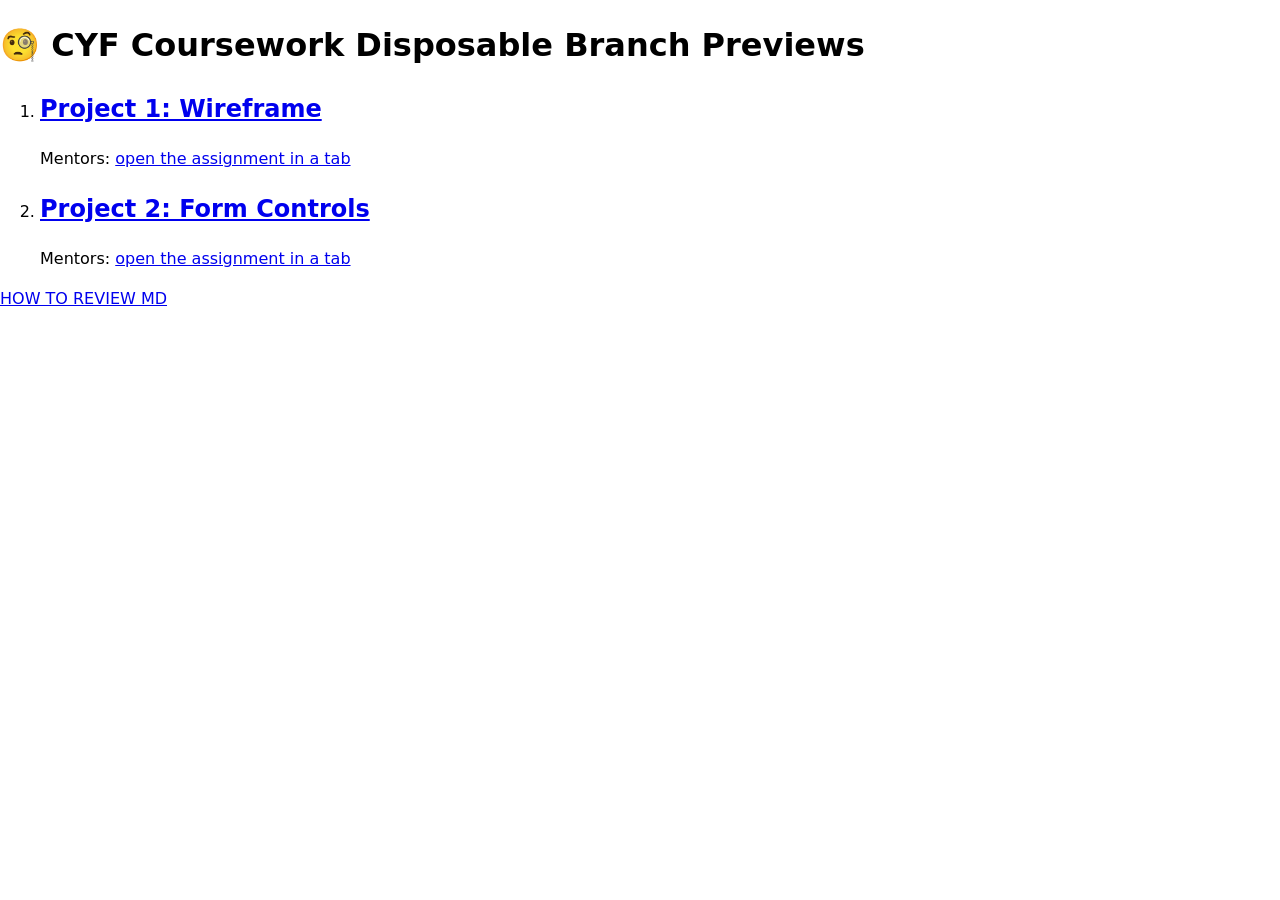
<file: index.html>
<!DOCTYPE html>
<html lang="en">
  <head>
    <meta charset="UTF-8" />
    <meta name="viewport" content="width=device-width, initial-scale=1.0" />
    <title>Coursework</title>
    <style>
      :root {
        --paper: oklch(7 0 0);
        --ink: color-mix(in oklab, var(--color) 5%, black);
        --font: 100%/1.5 system-ui;
        --space: clamp(6px, 6px + 2vw, 15px);
        --line: 1px solid;
      }
      body {
        background: var(--paper);
        color: var(--ink);
        font: var(--font);
        max-width: 1280px;
        margin: 0 auto;
      }
    </style>
  </head>
  <body>
    <header><h1>🧐 CYF Coursework Disposable Branch Previews</h1></header>
    <main>
      <ol>
        <li>
          <h2><a href="/Wireframe">Project 1: Wireframe</a></h2>
          <p>
            Mentors:
            <a href="Wireframe/readme.md">open the assignment in a tab</a>
          </p>
        </li>
        <li>
          <h2><a href="/Form-Controls">Project 2: Form Controls</a></h2>
          <p>
            Mentors:
            <a href="Form-Controls/readme.md">open the assignment in a tab</a>
          </p>
        </li>
      </ol>
    </main>
    <footer><a href="HOW_TO_REVIEW.md">HOW TO REVIEW MD</a></footer>
  </body>
</html>
</file>
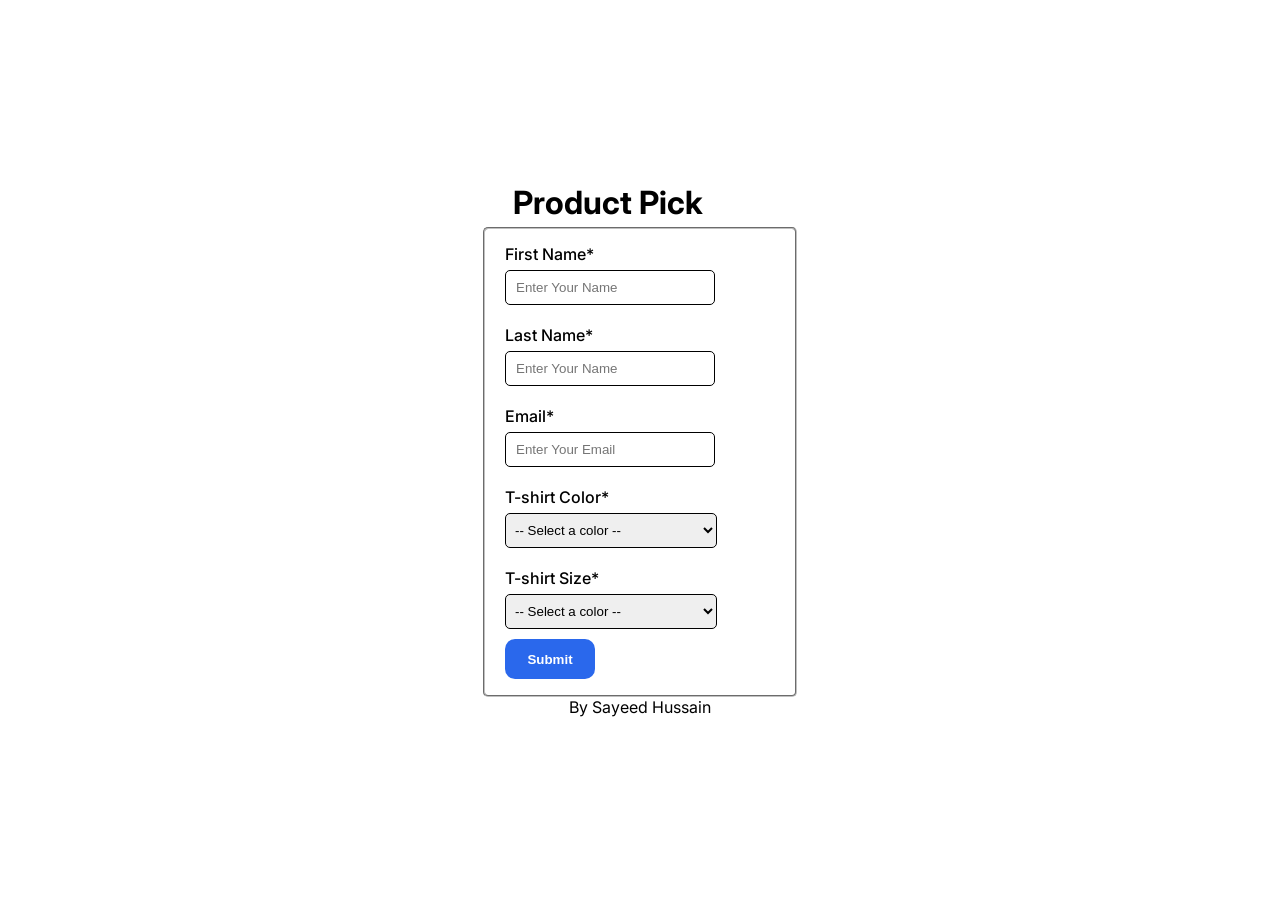
<file: Form-Controls/index.html>
<!DOCTYPE html>
<html lang="en">

<head>
  <meta charset="UTF-8">
  <meta http-equiv="X-UA-Compatible" content="IE=edge">
  <title>My form exercise</title>
  <meta name="description" content="">
  <meta name="viewport" content="width=device-width, initial-scale=1">

  <!-- this is a google font link -->
  <link rel="preconnect" href="https://fonts.googleapis.com">
  <link rel="preconnect" href="https://fonts.gstatic.com" crossorigin>
  <link
    href="https://fonts.googleapis.com/css2?family=Inter:ital,opsz,wght@0,14..32,100..900;1,14..32,100..900&family=Open+Sans:ital,wght@0,300..800;1,300..800&display=swap"
    rel="stylesheet">


  <!-- This is a css link -->
  <link rel="stylesheet" href="style.css">
</head>

<body class="font">

  <div class="form">

    <!-- This is a header section -->
    <header class="hd">
      <h1>Product Pick</h1>
    </header>



    <main>
      <form>

        <fieldset>
          <div class="all">

            <!-- This is a customer name input -->

            <div>
              <label class="blk" for="nam">First Name* </label>
              <input type="text" id="nam" name="name" placeholder="Enter Your Name" pattern=".*\S.*\S.*" required>
            </div>

            <br>

            <div>
              <label class="blk" for="nams">Last Name* </label>
              <input type="text" id="nams" name="name" placeholder="Enter Your Name" pattern=".*\S.*\S.*" required>
            </div>

            <br>


            <!-- This is a customer email input -->
            <div>
              <label class="blk" for="mail">Email* </label>
              <input type="email" id="mail" placeholder="Enter Your Email" name="Email" required>
            </div>

            <br>

            <!-- This is a color section -->

            <div class="AllClr">
              <label class="blk" for="clr"> T-shirt Color*</label>
              <select name="Color" id="clr" required>
                <option value="">-- Select a color -- </option>
                <option value="red">Red</option>
                <option value="blue"> Blue</option>
                <option value="yellow">Yellow</option>
              </select>
            </div>

            <br>


            <!-- This is a size option -->

            <div>
              <label class="blk" for="sz"> T-shirt Size*</label>
              <select name="Size" id="sz" required>
                <option value="">-- Select a color -- </option>
                <option value="xs">XS</option>
                <option value="s">S</option>
                <option value="m">M</option>
                <option value="l">L</option>
                <option value="xl">XL</option>
                <option value="xxl">XXL</option>
              </select>

              <button class="btn" type="submit"> Submit </button>
            </div>

          </div>
        </fieldset>

      </form>
    </main>
    <footer>
      <!-- change to your name-->
      <p>By Sayeed Hussain </p>
    </footer>
  </div>
</body>

</html>
</file>
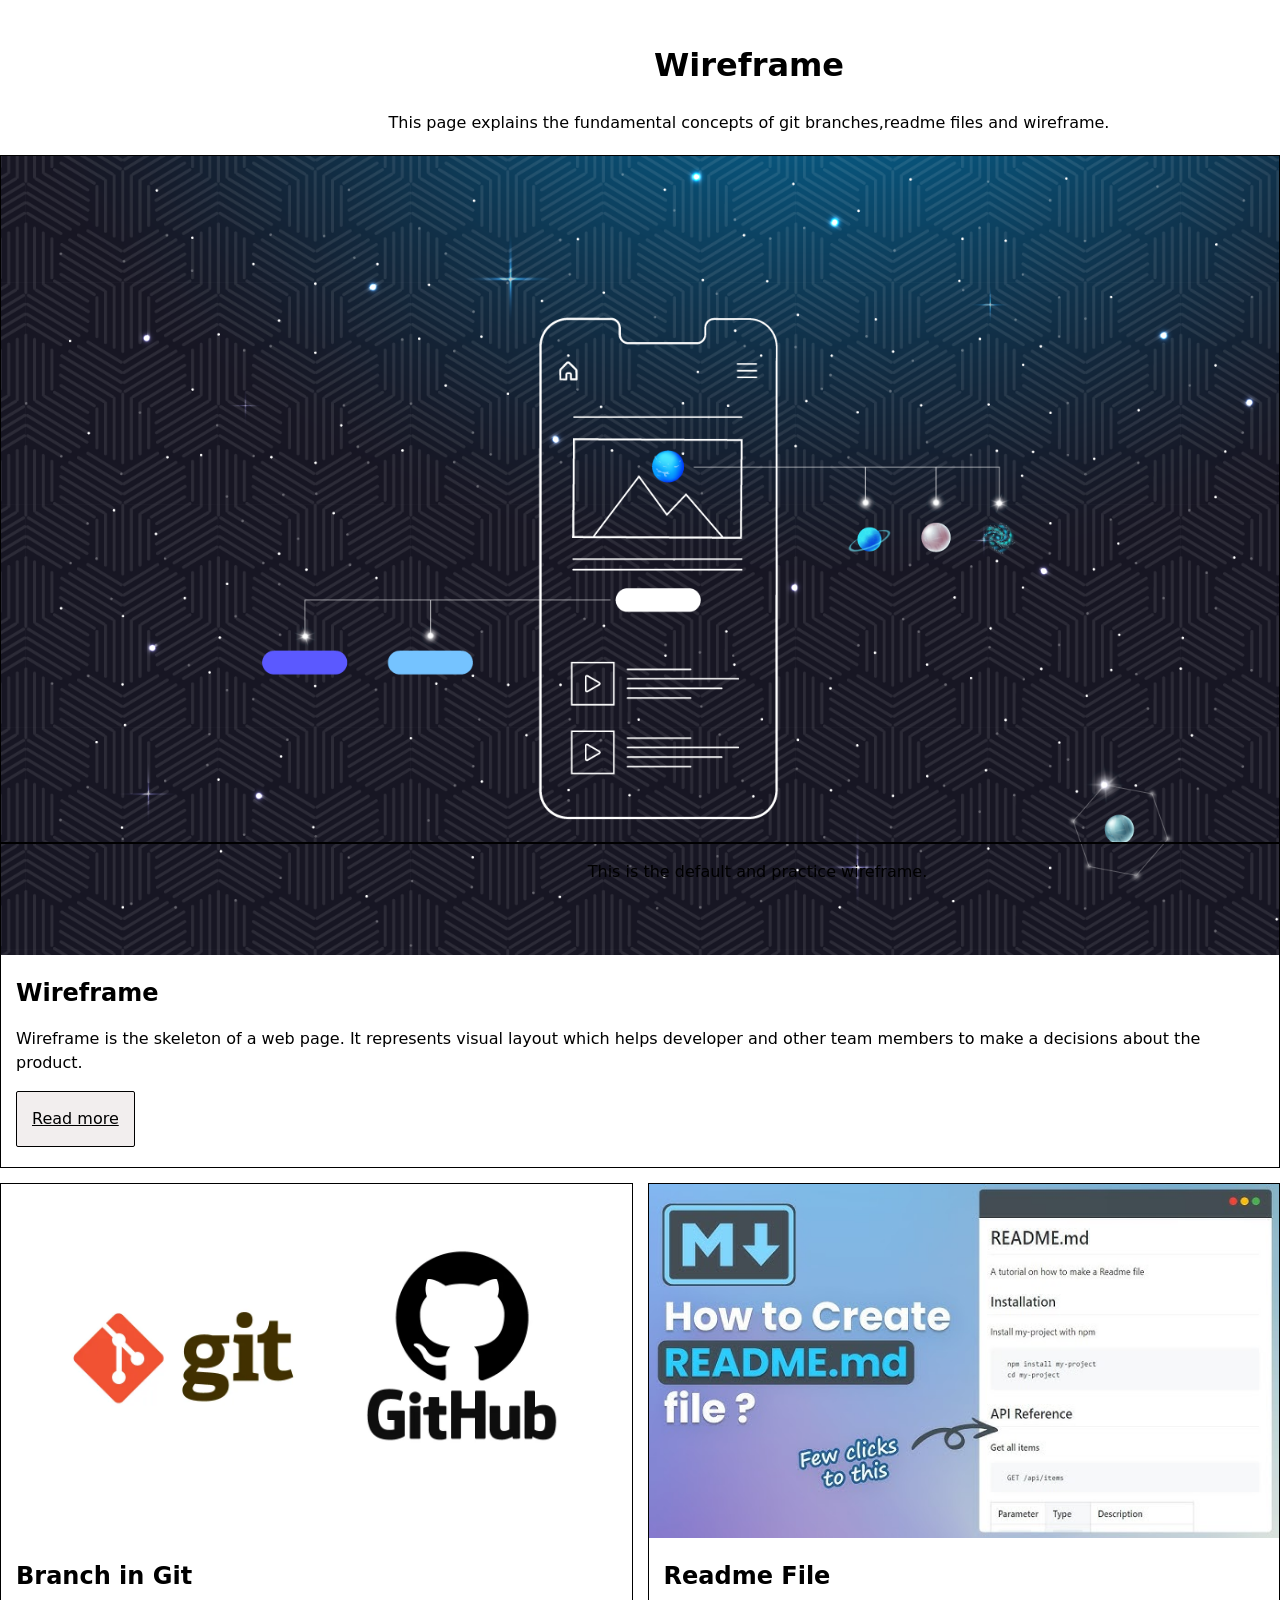
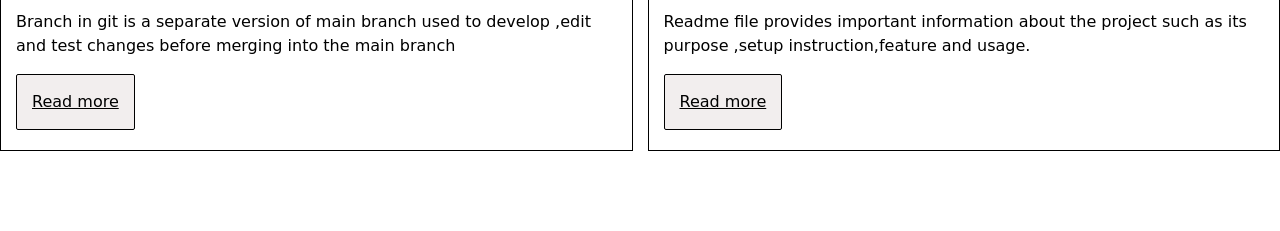
<file: sayeedhussain01/index.html>
<!DOCTYPE html>
<html lang="en">

<head>
  <meta charset="UTF-8">
  <meta name="viewport" content="width=device-width, initial-scale=1.0">
  <title>Wireframe</title>
  <link rel="stylesheet" href="style.css">
</head>

<body>
  <header class="header">
    <h1>Wireframe</h1>
    <p>
      This page explains the fundamental concepts of git branches,readme files and wireframe.
    </p>
  </header>
  <main>
    <article>
      <img
        src="/Wireframe/Featured_Image_Wireframes_Save_Time_Money.png"
        alt="">
      <h2>Wireframe</h2>
      <p>
        Wireframe is the skeleton of a web page. It represents visual layout which helps developer and other team
        members to make a decisions about the product.
      </p>
      <a href="https://www.figma.com/resource-library/what-is-wireframing/">Read more</a>
    </article>

    <article>
      <img src="/Wireframe/1_mtsk3fQ_BRemFidhkel3dA.webp" alt="">
      <h2>Branch in Git </h2>
      <p>
        Branch in git is a separate version of main branch used to develop ,edit and test changes before merging into
        the main branch
      </p>
      <a href="https://www.w3schools.com/git/git_branch.asp">Read more</a>
    </article>

    <article>
      <img
        src="/Wireframe/hq720.jpg"
        alt="">
      <h2>Readme File </h2>
      <p>
        Readme file provides important information about the project such as its purpose ,setup instruction,feature and
        usage.
      </p>
      <a href="https://www.geeksforgeeks.org/git/what-is-readme-md-file/">Read more</a>
    </article>


  </main>
  <footer>
    <p>
      This is the default and practice wireframe.
    </p>
  </footer>
</body>

</html>
</file>
<file: Form-Controls/style.css>
*{
    margin: 0;
    padding: 0;
    box-sizing: border-box;
}



/* this is a google font */
.font {
  font-family: "Inter", sans-serif;
  font-optical-sizing: auto;
  font-style: normal;
}


/* This is a whole form's class */
.form{
    display: flex;
    flex-direction: column;
    align-items: center;
    justify-content: center;
    height: 100vh; 
}


select{
    width: 212px;
    height: 35px;
    border-radius: 5px;
    border: solid 1px black;
    padding: 5px;
}

fieldset{
    width: 314px;
    height: 470px;
    border-radius: 5px;
}


/* all input fields position class */
.all{
    margin-top: 15px;
    margin-left: 20px;
}


input{
    height: 35px;
    width: 210px;
    border-radius: 5px;
    border: solid 1px black;
    padding: 10px;
}


/* This is whole font weight class name */
.blk{
    display: block;
    font-weight: 500;
    margin-bottom: 6px;
   
}

/* This is header class name */
.hd{
  margin-right: 5%;
  margin-bottom: 5px;
}

.btn{
    display: block;
    margin-top: 10px;
    width: 90px;
    height: 40px;
    border-radius: 10px;
    border: none;
    background-color:rgb(42, 104, 236);
    color: white;
    font-weight: bold;
}
</file>
<file: sayeedhussain01/style.css>
/* Here are some starter styles
You can edit these or replace them entirely 
It's showing you a common way to organise CSS 
And includes solutions to common problems 
As well as useful links to learn more */

/* ====== Design Palette ======
 This is our "design palette".
 It sets out the colours, fonts, styles etc to be used in this design 
 At work, a designer will give these to you based on the corporate brand, but while you are learning
 You can design it yourself if you like
 Inspect the starter design with Devtools
 Click on the colour swatches to see what is happening
 I've put some useful CSS you won't have learned yet
 For you to explore and play with if you are interested
 https://web.dev/articles/min-max-clamp
 https://scrimba.com/learn-css-variables-c026
====== Design Palette ====== */
:root {
  --paper: oklch(7 0 0);
  --ink: color-mix(in oklab, var(--color) 5%, black);
  --font: 100%/1.5 system-ui;
  --space: clamp(6px, 6px + 2vw, 15px);
  --line: 1px solid;
  --container: 1280px;
}
/* ====== Base Elements ======
 General rules for basic HTML elements in any context */
body {
  background: var(--paper);
  color: var(--ink);
  font: var(--font);
  margin: 0px;
}
a {
  padding: var(--space);
  border: var(--line);
  max-width: fit-content;
  background-color: rgb(242, 238, 238);
  color: black;
  border-radius: 2px;
}
img,
svg {
  width: 100%;
  object-fit: cover;
}
/* ====== Site Layout ====== 
Setting the overall rules for page regions
https://www.w3.org/WAI/tutorials/page-structure/regions/
*/


/* This is a header */
.header{
  text-align: center;
  
  width: 1240px;
  margin-left: 109px;
  margin-bottom: -16px;
  padding: 20px;
  }




main {
  max-width: var(--container);
  margin: 0 auto calc(var(--space) * 4) auto;
}
footer {
  
  position: fixed;
  bottom: 0px;
  text-align: center;
  margin-right: 20px;
 border-top: 2px solid;
 width: 1515px;
margin-top: 200px;
}


/* ====== Articles Grid Layout ====
Setting the rules for how articles are placed in the main element.
Inspect this in Devtools and click the "grid" button in the Elements view
Play with the options that come up.
https://developer.chrome.com/docs/devtools/css/grid
https://gridbyexample.com/learn/
*/
main {
  display: grid;
  grid-template-columns: 1fr 1fr;
  gap: var(--space);
  > *:first-child {
    grid-column: span 2;
  }
  margin-bottom: 80px;
}
/* ====== Article Layout ====== 
Setting the rules for how elements are placed in the article. 
Now laying out just the INSIDE of the repeated card/article design.
Keeping things orderly and separate is the key to good, simple CSS.
*/
article {
  border: var(--line);
  padding-bottom: 20px;
  text-align: left;
  display: grid;
  grid-template-columns: var(--space) 1fr var(--space);
  > * {
    grid-column: 2/3;
  }
  > img {
    grid-column: span 3;
  }
}

h2{
margin-bottom: 0px; 
}
</file>
